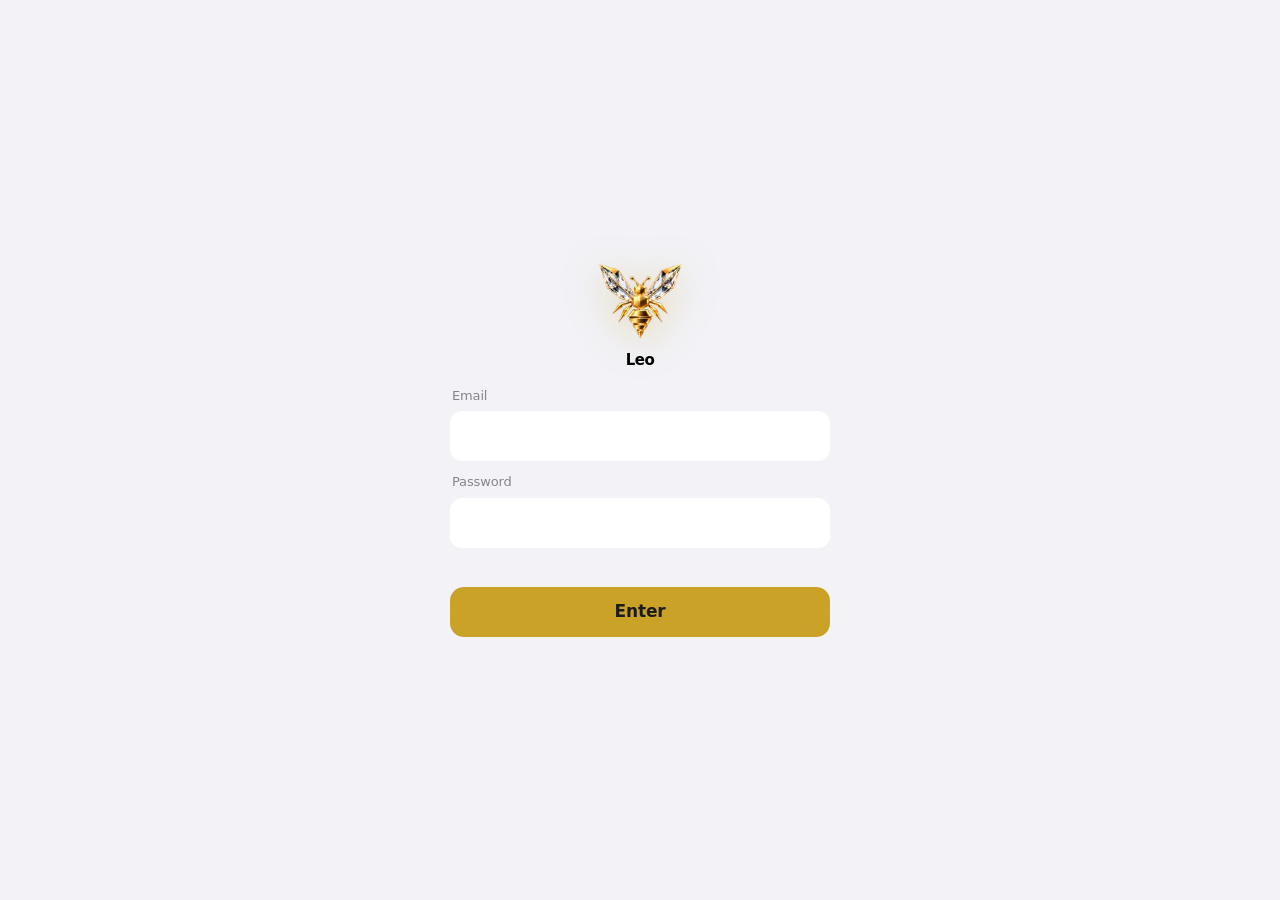
<file: leo/index.html>
<!DOCTYPE html>
<html lang="en-IN">
<head>
  <meta charset="UTF-8">
  <meta name="viewport" content="width=device-width, initial-scale=1.0">
  <meta name="robots" content="noindex, nofollow, noarchive">
  <meta name="referrer" content="no-referrer">
  <meta http-equiv="Content-Security-Policy" content="default-src 'self'; script-src 'self'; style-src 'self' 'unsafe-inline' https://fonts.googleapis.com; font-src https://fonts.gstatic.com; img-src 'self' data: blob:; connect-src 'self' https://*.supabase.co wss://*.supabase.co; frame-src 'none'; object-src 'none'; base-uri 'self'; form-action 'self'">
  <title>Leo · TheVincis</title>
  <link rel="icon" type="image/png" sizes="48x48" href="../images/brand/favicon-48.png">
  <link rel="preconnect" href="https://fonts.googleapis.com">
  <link rel="preconnect" href="https://fonts.gstatic.com" crossorigin>
  <link href="https://fonts.googleapis.com/css2?family=Inter+Tight:ital,wght@0,400..800;1,400..800&family=Manrope:wght@400;500;600;700;800&display=swap" rel="stylesheet">
  <link rel="stylesheet" href="leo.css">
</head>
<body>
  <div id="app" class="boot">
    <img class="boot__bee" src="../images/brand/bee-128.webp" alt="" width="128" height="118">
  </div>
  <div id="toasts" class="toasts" role="status" aria-live="polite"></div>

  <script src="vendor/supabase.js"></script>
  <script src="vendor/qrcode.js"></script>
  <script src="vendor/html2pdf.bundle.min.js" defer></script>
  <script type="module" src="js/app.js"></script>
</body>
</html>
</file>
<file: leo/leo.css>
/* ==========================================================================
   Leo — TheVincis back office
   App chrome follows Apple's Human Interface Guidelines (system font, grouped
   inset lists, large titles, switches, segmented controls, sheets) with Vinci
   Gold as the tint. The PDF sheet at the bottom keeps the site's brand fonts.
   ========================================================================== */

:root {
  /* Brand constants (used by the PDF sheet — never themed) */
  --gold: #c5a028;
  --gold-fine: #d4af37;
  --gold-deep: #745b00;
  --muted: #7a7466;
  --display: "Inter Tight", "Helvetica Neue", Arial, sans-serif;
  --sans: "Manrope", "Segoe UI", sans-serif;

  /* iOS system palette, light appearance */
  --ios: -apple-system, BlinkMacSystemFont, "SF Pro Text", "SF Pro Display", "Inter Tight", "Segoe UI Variable Text", "Segoe UI", system-ui, sans-serif;
  --bg: #f2f2f7;               /* systemGroupedBackground */
  --card: #ffffff;             /* secondarySystemGroupedBackground */
  --card-2: #f2f2f7;           /* tertiary fill inside cards */
  --label: #000000;
  --label-2: rgba(60, 60, 67, 0.6);
  --label-3: rgba(60, 60, 67, 0.3);
  --sep: rgba(60, 60, 67, 0.18);
  --fill: rgba(120, 120, 128, 0.12);
  --fill-2: rgba(120, 120, 128, 0.2);
  --tint: #a8840f;             /* gold, darkened for text contrast */
  --tint-fill: #c9a227;        /* gold for filled controls */
  --on-tint: #1c1c1e;
  --tint-soft: rgba(201, 162, 39, 0.14);
  --green: #34c759;
  --green-text: #248a3d;
  --orange: #ff9500;
  --orange-text: #c93400;
  --red: #ff3b30;
  --red-text: #d70015;
  --blue-text: #0040dd;
  --chrome: rgba(249, 249, 249, 0.78);  /* translucent bars */
  --shadow: 0 0.5px 0 rgba(0, 0, 0, 0.04);
  --sheet-shadow: 0 -8px 40px rgba(0, 0, 0, 0.18);
  --r-card: 12px;
  --r-ctl: 10px;
  color-scheme: light;
}

@media (prefers-color-scheme: dark) {
  :root {
    --bg: #000000;
    --card: #1c1c1e;
    --card-2: #2c2c2e;
    --label: #ffffff;
    --label-2: rgba(235, 235, 245, 0.6);
    --label-3: rgba(235, 235, 245, 0.3);
    --sep: rgba(84, 84, 88, 0.6);
    --fill: rgba(118, 118, 128, 0.24);
    --fill-2: rgba(118, 118, 128, 0.36);
    --tint: #e0bb4a;
    --tint-fill: #d4af37;
    --tint-soft: rgba(212, 175, 55, 0.18);
    --green-text: #30d158;
    --orange-text: #ff9f0a;
    --red-text: #ff453a;
    --blue-text: #64a8ff;
    --chrome: rgba(22, 22, 24, 0.78);
    color-scheme: dark;
  }
}

*, *::before, *::after { box-sizing: border-box; margin: 0; padding: 0; }
html { -webkit-text-size-adjust: 100%; -webkit-tap-highlight-color: transparent; }
body {
  font-family: var(--ios);
  font-size: 15px;
  line-height: 1.4;
  letter-spacing: -0.01em;
  color: var(--label);
  background: var(--bg);
  -webkit-font-smoothing: antialiased;
}
a { color: inherit; text-decoration: none; }
button, input, select, textarea { font: inherit; color: inherit; letter-spacing: inherit; }
img { display: block; max-width: 100%; }
svg { display: block; flex: none; }
code { font-family: ui-monospace, "SF Mono", Consolas, monospace; font-size: 0.9em; background: var(--fill); padding: 2px 6px; border-radius: 6px; word-break: break-all; }
h1, h2, h3 { font-weight: 700; letter-spacing: -0.02em; line-height: 1.15; }
h1 { font-size: 34px; letter-spacing: -0.025em; display: flex; align-items: center; gap: 10px; flex-wrap: wrap; }   /* Large Title */
h2 { font-size: 20px; letter-spacing: -0.015em; }                                                                     /* Title 3 */
.muted { color: var(--label-2); }
.pad { padding: 16px; }
.spacer { flex: 1; }
[hidden] { display: none !important; }
:focus-visible { outline: 3px solid var(--tint-soft); outline-offset: 1px; }

/* ---------- Boot + loading ---------- */
.boot, .loading { min-height: 60vh; display: grid; place-items: center; }
.boot { min-height: 100vh; }
.boot__bee, .loading img { width: 56px; height: auto; animation: hover 1.6s ease-in-out infinite; }
@keyframes hover { 50% { transform: translateY(-6px); } }

/* ---------- Buttons (iOS: filled / tinted / plain) ---------- */
.btn {
  display: inline-flex; align-items: center; justify-content: center; gap: 6px;
  min-height: 36px; padding: 0 16px;
  border: 0; border-radius: 999px;
  font-size: 15px; font-weight: 600; letter-spacing: -0.01em;
  cursor: pointer; white-space: nowrap;
  transition: opacity 0.15s, background 0.15s, transform 0.1s;
}
.btn:active { opacity: 0.6; }
.btn:disabled { opacity: 0.4; cursor: progress; }
.btn--gold { background: var(--tint-fill); color: var(--on-tint); }
.btn--ghost { background: var(--fill); color: var(--tint); }
.btn--danger { background: var(--red); color: #fff; }
.btn--danger-ghost { background: transparent; color: var(--red-text); padding-left: 4px; padding-right: 4px; }
.btn--sm { min-height: 30px; padding: 0 12px; font-size: 13px; }
.btn--block { width: 100%; min-height: 50px; border-radius: 14px; font-size: 17px; }
.icon-btn { width: 30px; height: 30px; display: inline-grid; place-items: center; border: 0; border-radius: 999px; background: var(--fill); color: var(--label-2); cursor: pointer; font-size: 12px; }
.icon-btn:active { opacity: 0.6; }

/* ---------- Fields: inset grouped rows ---------- */
.grid { display: grid; grid-template-columns: repeat(2, minmax(0, 1fr)); gap: 12px 14px; margin-top: 12px; }
.field { display: flex; flex-direction: column; gap: 6px; min-width: 0; }
.field--full { grid-column: 1 / -1; }
.field__label { font-size: 13px; font-weight: 400; color: var(--label-2); padding-left: 2px; }
.field__hint { font-size: 12px; color: var(--label-2); padding-left: 2px; }
input:not([type=checkbox]), select, textarea {
  width: 100%; min-height: 44px; padding: 10px 12px;
  background: var(--card-2); border: 0; border-radius: var(--r-ctl);
  font-size: 17px; color: var(--label);
  transition: box-shadow 0.15s, background 0.15s;
}
.card input:not([type=checkbox]), .card select, .card textarea, .modal input:not([type=checkbox]), .modal select, .modal textarea { background: var(--fill); }
input::placeholder, textarea::placeholder { color: var(--label-3); }
select {
  appearance: none; -webkit-appearance: none; padding-right: 34px; cursor: pointer;
  background-image: url("data:image/svg+xml,%3Csvg xmlns='http://www.w3.org/2000/svg' width='12' height='12' viewBox='0 0 12 12'%3E%3Cpath d='M3 4.5 6 1.5 9 4.5M3 7.5 6 10.5 9 7.5' fill='none' stroke='%238e8e93' stroke-width='1.5' stroke-linecap='round' stroke-linejoin='round'/%3E%3C/svg%3E");
  background-repeat: no-repeat; background-position: right 12px center;
}
textarea { resize: vertical; line-height: 1.35; }
input:focus, select:focus, textarea:focus { outline: none; box-shadow: 0 0 0 3px var(--tint-soft); }
input[type=date] { -webkit-appearance: none; }

/* Checkboxes render as iOS switches; label left, switch right */
.check {
  display: flex; align-items: center; justify-content: space-between; gap: 12px;
  font-size: 17px; cursor: pointer; flex-direction: row-reverse;
  min-height: 44px;
}
.check input, input[type=checkbox] {
  appearance: none; -webkit-appearance: none; flex: none;
  width: 51px; height: 31px; border-radius: 999px;
  background: var(--fill-2); position: relative; cursor: pointer;
  transition: background 0.25s ease;
}
.check input::after, input[type=checkbox]::after {
  content: ""; position: absolute; top: 2px; left: 2px;
  width: 27px; height: 27px; border-radius: 50%; background: #fff;
  box-shadow: 0 3px 8px rgba(0, 0, 0, 0.15), 0 1px 1px rgba(0, 0, 0, 0.16);
  transition: transform 0.25s cubic-bezier(0.3, 0.7, 0.4, 1);
}
.check input:checked, input[type=checkbox]:checked { background: var(--green); }
.check input:checked::after, input[type=checkbox]:checked::after { transform: translateX(20px); }
.inline { display: flex; gap: 8px; align-items: center; }
.inline select { flex: 1; }

/* ---------- Auth ---------- */
.auth { min-height: 100vh; display: grid; place-items: center; padding: 24px 16px; background: var(--bg); }
.auth__card { width: min(380px, 100%); text-align: center; }
.auth__bee { width: 84px; height: auto; margin: 0 auto 10px; filter: drop-shadow(0 8px 20px rgba(201, 162, 39, 0.35)); }
.auth__word { font-size: 34px; font-weight: 800; letter-spacing: -0.03em; margin-bottom: 22px; }
.auth__card h1 { font-size: 22px; justify-content: center; margin-bottom: 8px; }
.auth__card > p { margin-bottom: 16px; font-size: 15px; }
.auth__form { display: flex; flex-direction: column; gap: 12px; text-align: left; margin-top: 4px; }
.auth__form .field input { background: var(--card); min-height: 50px; border-radius: 12px; }
.auth__error { min-height: 1.2em; color: var(--red-text); font-size: 13px; text-align: center; }
.auth__qr { width: 200px; height: 200px; margin: 4px auto 12px; border-radius: 16px; padding: 10px; background: #fff; }
.auth__secret { font-size: 13px; margin-bottom: 4px; }
.auth__secret summary { cursor: pointer; color: var(--tint); }
.auth__secret code { display: block; margin-top: 8px; padding: 10px; }
.code-input { font-size: 28px !important; letter-spacing: 0.35em; text-align: center; font-weight: 600; font-variant-numeric: tabular-nums; }


/* ---------- Page furniture ---------- */
.page-head { display: flex; align-items: flex-end; justify-content: space-between; gap: 14px; flex-wrap: wrap; margin-bottom: 18px; }
.eyebrow { font-size: 15px; font-weight: 400; color: var(--tint); margin-bottom: 2px; display: flex; align-items: center; gap: 2px; }
.eyebrow a::before { content: "‹ "; font-size: 1.3em; line-height: 0; }
.eyebrow a { color: var(--tint); }
.actions { display: flex; gap: 8px; flex-wrap: wrap; }
.card { background: var(--card); border-radius: var(--r-card); margin-bottom: 22px; overflow: hidden; box-shadow: var(--shadow); }
.card.pad > h2, .card > .card__head h2 { font-size: 13px; font-weight: 400; text-transform: uppercase; letter-spacing: 0.02em; color: var(--label-2); }
.card__head { display: flex; align-items: center; justify-content: space-between; gap: 10px; padding: 12px 16px 8px; }
.card.pad > h2 + .muted { margin-top: 6px; font-size: 13px; }
.stack > .card { margin-bottom: 22px; }
.cols { display: grid; grid-template-columns: repeat(2, minmax(0, 1fr)); gap: 22px; }
.cols > .card { margin-bottom: 0; }
.cols + .card { margin-top: 22px; }
.empty { padding: 44px 20px; text-align: center; display: grid; gap: 10px; justify-items: center; }
.savebar { position: sticky; bottom: 0; padding: 14px 0; background: linear-gradient(transparent, var(--bg) 45%); display: flex; justify-content: flex-end; z-index: 2; }
.danger-zone { margin-top: 4px; }

/* Stats — iOS widgets */
.stats { display: grid; grid-template-columns: repeat(4, minmax(0, 1fr)); gap: 12px; margin-bottom: 26px; }
.stat {
  display: flex; flex-direction: column; gap: 2px; padding: 14px 16px 16px;
  background: var(--card); border-radius: 16px; box-shadow: var(--shadow);
  transition: transform 0.15s;
}
.stat:active { transform: scale(0.98); }
.stat span { font-size: 13px; font-weight: 600; color: var(--label-2); }
.stat b { font-size: 28px; font-weight: 700; letter-spacing: -0.02em; font-variant-numeric: tabular-nums; margin-top: 4px; }
.stat small { color: var(--label-2); font-size: 13px; }
.stat--alert b { color: var(--red-text); }

/* Segmented control + search */
.chips { display: flex; gap: 10px; flex-wrap: wrap; align-items: center; margin-bottom: 14px; }
.segmented { display: inline-flex; padding: 2px; border-radius: 9px; background: var(--fill); max-width: 100%; overflow-x: auto; scrollbar-width: none; }
.segmented::-webkit-scrollbar { display: none; }
.chip {
  padding: 6px 14px; border: 0; border-radius: 7px; background: transparent;
  font-size: 13px; font-weight: 500; cursor: pointer; white-space: nowrap; color: var(--label);
  transition: background 0.2s, box-shadow 0.2s;
}
.chip.is-on { background: var(--card); font-weight: 600; box-shadow: 0 3px 8px rgba(0, 0, 0, 0.12), 0 1px 1px rgba(0, 0, 0, 0.04); }
@media (prefers-color-scheme: dark) { .chip.is-on { background: #636366; } }
.search {
  margin-left: auto; max-width: 300px; min-height: 36px !important; padding: 7px 12px 7px 32px !important;
  border-radius: 10px !important; font-size: 17px !important; background: var(--fill) !important;
  background-image: url("data:image/svg+xml,%3Csvg xmlns='http://www.w3.org/2000/svg' width='16' height='16' viewBox='0 0 16 16'%3E%3Ccircle cx='7' cy='7' r='5' fill='none' stroke='%238e8e93' stroke-width='1.8'/%3E%3Cpath d='m11 11 3.5 3.5' stroke='%238e8e93' stroke-width='1.8' stroke-linecap='round'/%3E%3C/svg%3E") !important;
  background-repeat: no-repeat !important; background-position: 10px center !important;
}

/* Tables read as inset grouped lists */
.table-wrap { overflow-x: auto; }
.table { width: 100%; border-collapse: collapse; }
.table th { text-align: left; font-size: 13px; font-weight: 400; color: var(--label-2); padding: 10px 16px 6px; white-space: nowrap; }
.table td { padding: 12px 16px; vertical-align: middle; font-size: 15px; box-shadow: inset 0 -0.5px 0 var(--sep); }
.table td:first-child { box-shadow: inset 16px 0 0 var(--card), inset 0 -0.5px 0 var(--sep); }
.table tr:last-child td { box-shadow: none; }
.table tbody tr[data-href], .table tbody tr.clickable { cursor: pointer; }
.table tbody tr:active td { background: var(--fill); }
.table tr.is-muted { opacity: 0.45; }
.table td a { color: inherit; }
.table td:last-child { position: relative; padding-right: 34px; }
.table tbody tr[data-href] td:last-child::after, .table tbody tr.clickable td:last-child::after {
  content: ""; position: absolute; right: 16px; top: 50%; width: 7px; height: 7px;
  border: solid var(--label-3); border-width: 2px 2px 0 0; transform: translateY(-50%) rotate(45deg);
}
.num { text-align: right !important; font-variant-numeric: tabular-nums; white-space: nowrap; }
.sub { display: block; color: var(--label-2); font-size: 13px; }

/* Status pills */
.pill { display: inline-block; padding: 3px 9px; border-radius: 999px; font-size: 12px; font-weight: 600; background: var(--fill); color: var(--label-2); white-space: nowrap; letter-spacing: 0; vertical-align: middle; }
h1 .pill { font-size: 13px; padding: 4px 10px; }
.pill--sent, .pill--quoted { background: var(--tint-soft); color: var(--tint); }
.pill--accepted, .pill--paid, .pill--delivered { background: rgba(52, 199, 89, 0.15); color: var(--green-text); }
.pill--active { background: rgba(0, 122, 255, 0.12); color: var(--blue-text); }
.pill--unpaid { background: rgba(255, 149, 0, 0.15); color: var(--orange-text); }
.pill--overdue, .pill--declined { background: rgba(255, 59, 48, 0.13); color: var(--red-text); }

/* Client detail */
.info { display: grid; grid-template-columns: 120px 1fr; padding: 0 16px 6px; }
.info dt, .info dd { padding: 11px 0; box-shadow: inset 0 -0.5px 0 var(--sep); }
.info dt { color: var(--label-2); }
.info dd { text-align: right; }
.info dt:last-of-type, .info dd:last-of-type { box-shadow: none; }
.plist { list-style: none; }
.plist__item { width: 100%; display: grid; grid-template-columns: 1fr auto; gap: 2px 12px; text-align: left; padding: 11px 16px; background: none; border: 0; box-shadow: inset 16px 0 0 var(--card), inset 0 -0.5px 0 var(--sep); cursor: pointer; font-size: 15px; }
.plist li:last-child .plist__item { box-shadow: none; }
.plist__item:active { background: var(--fill); }
.plist__item .muted { grid-column: 1; font-size: 13px; }
.plist__item .pill { grid-row: 1 / 3; grid-column: 2; align-self: center; }

/* ---------- Editor ---------- */
.editor { display: grid; grid-template-columns: minmax(0, 1fr) 320px; gap: 22px; align-items: start; }
.editor__side { position: sticky; top: 20px; display: grid; gap: 10px; }
.editor__side .card { margin-bottom: 0; }
.item {
  display: grid; grid-template-columns: minmax(0, 1fr) 72px 110px 110px 30px;
  gap: 10px; align-items: start; padding: 12px 16px; box-shadow: inset 16px 0 0 var(--card), inset 0 -0.5px 0 var(--sep);
}
.item.has-sac { grid-template-columns: minmax(0, 1fr) 90px 72px 110px 110px 30px; }
.item--head { padding-top: 4px; padding-bottom: 6px; font-size: 13px; color: var(--label-2); }
.item__desc { display: grid; gap: 6px; }
.item__desc input { font-weight: 600; }
.item__desc textarea { min-height: 36px; font-size: 15px; color: var(--label-2); }
.item__amt { padding-top: 12px; font-weight: 600; font-size: 15px; }
.item .icon-btn { margin-top: 7px; }
.items__add { display: flex; gap: 10px; align-items: center; padding: 12px 16px 14px; }
.items__add select { flex: 1; color: var(--tint); font-weight: 500; }

.totals { display: grid; gap: 10px; }
.totals__row { display: flex; align-items: center; justify-content: space-between; gap: 12px; font-size: 17px; }
.totals__row input { width: 120px; min-height: 36px; text-align: right; }
.totals__row b { font-weight: 600; font-variant-numeric: tabular-nums; }
.totals .check { font-size: 17px; }
.totals__grand { display: flex; justify-content: space-between; align-items: baseline; padding: 14px 16px; margin: 6px -4px 0; border-radius: 14px; background: var(--label); color: var(--card); }
.totals__grand span { font-size: 13px; font-weight: 600; color: var(--gold-fine); text-transform: uppercase; letter-spacing: 0.04em; }
.totals__grand b { font-size: 26px; font-weight: 700; letter-spacing: -0.02em; font-variant-numeric: tabular-nums; }
.totals__words { font-size: 13px; color: var(--label-2); }

/* ---------- Sheets (dialogs) ---------- */
.modal {
  margin: auto; width: min(560px, calc(100% - 32px)); max-height: calc(100vh - 48px);
  border: 0; border-radius: 14px; padding: 0; background: var(--bg); color: var(--label);
  box-shadow: 0 24px 80px rgba(0, 0, 0, 0.3);
  animation: sheet-pop 0.32s cubic-bezier(0.32, 0.72, 0, 1);
}
.modal--sm { width: min(300px, calc(100% - 48px)); background: var(--card); text-align: center; }   /* iOS alert */
.modal::backdrop { background: rgba(0, 0, 0, 0.35); animation: fade 0.25s ease; }
.modal__form { display: flex; flex-direction: column; max-height: calc(100vh - 48px); }
.modal__head { display: grid; grid-template-columns: 1fr auto 1fr; align-items: center; padding: 14px 16px 10px; }
.modal__head h2 { grid-column: 2; font-size: 17px; font-weight: 600; letter-spacing: -0.01em; }
.modal__head .icon-btn { grid-column: 3; justify-self: end; }
.modal__body { padding: 4px 16px 18px; overflow-y: auto; }
.modal__body > .grid { background: var(--card); border-radius: var(--r-card); padding: 14px; margin-top: 6px; }
.modal--sm .modal__body { padding: 20px 16px 16px; font-size: 15px; }
.modal__foot { display: flex; gap: 8px; align-items: center; padding: 10px 16px 16px; }
.modal--sm .modal__foot { padding: 0; gap: 0; box-shadow: inset 0 0.5px 0 var(--sep); }
.modal--sm .modal__foot .spacer { display: none; }
.modal--sm .modal__foot .btn { flex: 1; border-radius: 0; min-height: 44px; background: transparent; font-size: 17px; font-weight: 400; color: var(--tint); }
.modal--sm .modal__foot .btn + .btn { box-shadow: inset 0.5px 0 0 var(--sep); font-weight: 600; }
.modal--sm .modal__foot .btn--danger { color: var(--red-text); }
@keyframes sheet-pop { from { opacity: 0; transform: scale(0.96) translateY(10px); } }
@keyframes sheet-up { from { transform: translateY(100%); } }
@keyframes fade { from { opacity: 0; } }

/* ---------- Toasts — iOS banner ---------- */
.toasts { position: fixed; left: 50%; top: 12px; transform: translateX(-50%); display: grid; gap: 8px; z-index: 100; width: min(380px, calc(100% - 24px)); }
.toast {
  padding: 12px 16px; border-radius: 16px; font-size: 15px; font-weight: 500; text-align: center;
  background: var(--chrome); color: var(--label);
  backdrop-filter: saturate(180%) blur(20px); -webkit-backdrop-filter: saturate(180%) blur(20px);
  box-shadow: 0 10px 30px rgba(0, 0, 0, 0.16), inset 0 0 0 0.5px var(--sep);
  animation: toast-in 0.35s cubic-bezier(0.32, 0.72, 0, 1); transition: opacity 0.4s, transform 0.4s;
}
.toast--err { color: var(--red-text); }
.toast--warn { color: var(--orange-text); }
.toast.is-out { opacity: 0; transform: translateY(-12px); }
@keyframes toast-in { from { opacity: 0; transform: translateY(-16px); } }

/* ---------- Responsive ---------- */
@media (max-width: 1080px) {
  .stats { grid-template-columns: repeat(2, minmax(0, 1fr)); }
  .editor { grid-template-columns: 1fr; }
  .editor__side { position: static; }
}
@media (max-width: 820px) {
  h1 { font-size: 30px; }
  .cols, .grid { grid-template-columns: 1fr; }
  .search { margin-left: 0; max-width: none; flex-basis: 100%; }
  .segmented { flex-basis: 100%; }
  .chip { flex: 1; }

  /* Lists: each table row becomes a two-line cell */
  .table thead { display: none; }
  .table, .table tbody { display: block; }
  .table tr { display: grid; grid-template-columns: 1fr auto; align-items: center; column-gap: 12px; padding: 10px 34px 10px 16px; position: relative; box-shadow: inset 16px 0 0 var(--card), inset 0 -0.5px 0 var(--sep); }
  .table tr:last-child { box-shadow: none; }
  .table td { display: block; padding: 0; box-shadow: none !important; font-size: 13px; color: var(--label-2); grid-column: 1; }
  .table td:first-child { font-size: 17px; color: var(--label); grid-column: 1; }
  .table td.num { grid-column: 2; grid-row: 1; font-size: 15px; color: var(--label); }
  .table td:last-child { grid-column: 2; grid-row: 2; justify-self: end; padding-right: 0; position: static; }
  .table tbody tr[data-href] td:last-child::after, .table tbody tr.clickable td:last-child::after { right: 14px; }

  .item, .item.has-sac { grid-template-columns: 1fr 1fr 30px; }
  .item__desc { grid-column: 1 / 3; grid-row: 1; }
  .item--head { display: none; }
  .item [data-k=sac] { grid-column: 1 / -1; }
  .item__amt { grid-column: 1 / 3; text-align: left !important; padding-top: 0; }
  .item .icon-btn { grid-row: 1; grid-column: 3; justify-self: end; }
  .items__add { flex-wrap: wrap; }

  /* Dialogs become bottom sheets */
  .modal:not(.modal--sm) {
    width: 100%; max-width: none; max-height: 92vh; margin: auto 0 0;
    border-radius: 14px 14px 0 0; box-shadow: var(--sheet-shadow);
    animation: sheet-up 0.42s cubic-bezier(0.32, 0.72, 0, 1);
  }
  .modal:not(.modal--sm) .modal__form { max-height: 92vh; }
  .modal:not(.modal--sm) .modal__head::before { content: ""; position: absolute; left: 50%; top: 6px; width: 36px; height: 5px; border-radius: 3px; background: var(--fill-2); transform: translateX(-50%); }
  .modal__foot { padding-bottom: calc(16px + env(safe-area-inset-bottom)); }
}
@media (max-width: 480px) {
  .stats { grid-template-columns: 1fr 1fr; gap: 10px; }
  .stat b { font-size: 22px; }
  .page-head .actions { width: 100%; }
  .page-head .actions .btn { flex: 1; }
}
@media (prefers-reduced-motion: reduce) {
  *, *::before, *::after { animation-duration: 0.01ms !important; transition-duration: 0.01ms !important; }
}

/* ---------- Frame: the queen is the menu (no sidebar, no tab bar) ---------- */
.shell { min-height: 100vh; }
.topbar {
  position: fixed; top: 0; left: 0; right: 0; z-index: 30;
  display: flex; align-items: center; gap: 10px;
  height: calc(62px + env(safe-area-inset-top)); padding: env(safe-area-inset-top) clamp(12px, 2.5vw, 28px) 0;
  background: var(--chrome); border-bottom: 0.5px solid var(--sep);
  backdrop-filter: saturate(180%) blur(20px); -webkit-backdrop-filter: saturate(180%) blur(20px);
}
body[data-page="hive"] .topbar { background: transparent; border-bottom: 0; backdrop-filter: none; -webkit-backdrop-filter: none; pointer-events: none; }
body[data-page="hive"] .topbar > * { pointer-events: auto; }
body[data-page="hive"] .topbar__back, body[data-page="hive"] .topbar__title { display: none; }
body:not([data-page="hive"]) .topbar__brand { display: none; }
.topbar__brand { font-size: 22px; font-weight: 800; letter-spacing: -0.03em; color: var(--cell-ink); }
.topbar__back { font-size: 17px; color: var(--tint); padding: 6px 2px; }
.topbar__title { font-size: 17px; font-weight: 600; min-width: 0; overflow: hidden; text-overflow: ellipsis; white-space: nowrap; }
.topbar__title:not(:empty)::before { content: "/"; margin-right: 10px; color: var(--label-3); font-weight: 400; }
.topbar__find { margin-left: auto; width: 38px; height: 38px; color: var(--label); background: var(--fill); }
body[data-page="hive"] .topbar__find { background: var(--glass); backdrop-filter: blur(12px); -webkit-backdrop-filter: blur(12px); box-shadow: 0 2px 10px var(--cell-shadow); }
.topbar__find svg { width: 18px; height: 18px; }
.main { padding: calc(84px + env(safe-area-inset-top)) clamp(16px, 3vw, 40px) 64px; max-width: 1180px; width: 100%; margin: 0 auto; outline: none; }
body[data-page="hive"] .main { padding: 0; max-width: none; }

/* Queen buttons: a dark hex with a gold rim and the bee inside */
.queen-btn, .bloom__queen { position: relative; border: 0; padding: 0; background: none; cursor: pointer; flex: none; }
.queen-btn { width: 44px; height: 50px; filter: drop-shadow(0 0 10px rgba(212, 175, 55, 0.45)) drop-shadow(0 3px 6px rgba(0, 0, 0, 0.25)); transition: transform 0.25s cubic-bezier(0.3, 0.7, 0.3, 1); }
.queen-btn:hover { transform: scale(1.07) rotate(-6deg); }
.queen-btn:active { transform: scale(0.95); }
.bq__rim, .bq__core { position: absolute; clip-path: var(--hex); display: grid; place-items: center; }
.bq__rim { inset: 0; background: linear-gradient(140deg, #fbe08a, #b8860b 60%, #f2cd5c); }
.bq__core { inset: 3px; background: radial-gradient(circle at 50% 32%, #2e2614, #100d06 75%); }
.queen-btn img { width: 26px; height: auto; }
.queen-btn:focus-visible { outline: none; }
.queen-btn:focus-visible .bq__rim { background: var(--tint); }

/* ---------- The bloom ---------- */
body.bloom-open { overflow: hidden; }
.bloom { position: fixed; inset: 0; z-index: 80; display: grid; place-items: center; }
.bloom__veil {
  position: absolute; inset: 0; opacity: 0; transition: opacity 0.3s ease;
  background: radial-gradient(circle at 50% 50%, rgba(40, 30, 8, 0.35), rgba(8, 6, 2, 0.72));
  backdrop-filter: blur(10px) saturate(140%); -webkit-backdrop-filter: blur(10px) saturate(140%);
}
.bloom.is-open .bloom__veil { opacity: 1; }
.bloom__flower { position: relative; width: 0; height: 0; }
.bloom__queen {
  position: absolute; z-index: 2;
  width: calc(var(--cell) * 1.732 - 6px); height: calc(var(--cell) * 2 - 7px);
  transform: translate(calc(var(--fx, 0px) - 50%), calc(var(--fy, 0px) - 50%)) scale(0.5);
  transition: transform 0.5s cubic-bezier(0.32, 0.72, 0, 1);
  filter: drop-shadow(0 0 24px rgba(212, 175, 55, 0.6));
}
.bloom.is-open .bloom__queen { transform: translate(-50%, -50%); }
.bloom__queen .bq__core { inset: 4px; }
.bloom__queen img { width: 56%; height: auto; }
.bcell {
  position: absolute; display: block; border: 0; padding: 0; background: none; cursor: pointer; font-family: var(--ios);
  width: calc(var(--cell) * 1.732 - 6px); height: calc(var(--cell) * 2 - 7px);
  transform: translate(-50%, -50%) scale(0.3); opacity: 0;
  transition: transform 0.5s cubic-bezier(0.32, 0.72, 0, 1) var(--d), opacity 0.25s ease var(--d), scale 0.2s;
  filter: drop-shadow(0 8px 14px rgba(0, 0, 0, 0.35));
}
.bloom.is-open .bcell { transform: translate(calc(var(--x) - 50%), calc(var(--y) - 50%)); opacity: 1; }
.bloom:not(.is-open) .bcell { transition-delay: 0s; }
.bcell:hover { scale: 1.08; }
.bcell:active { scale: 0.96; }
.bcell:focus-visible { outline: none; scale: 1.08; }
.bcell__hex {
  position: absolute; inset: 0; clip-path: var(--hex);
  display: flex; flex-direction: column; align-items: center; justify-content: center; gap: 5px;
  background: var(--wax); color: var(--cell-ink);
  font-size: calc(var(--cell) * 0.25); font-weight: 600; letter-spacing: -0.01em; text-align: center; line-height: 1.1;
}
.bcell__hex svg { width: calc(var(--cell) * 0.5); height: calc(var(--cell) * 0.5); color: var(--tint); }
.bcell--section .bcell__hex { background: var(--wax-2); }
.bcell--quick .bcell__hex { background: linear-gradient(180deg, var(--honey-top), var(--honey-bot)); color: #3a2a05; }
.bcell--quick .bcell__hex svg { color: #3a2a05; }
.bcell--util .bcell__hex { background: var(--glass); }
.bcell[data-i="11"] .bcell__hex, .bcell[data-i="11"] svg { color: var(--red-text); }
.bcell.is-current .bcell__hex { background: linear-gradient(to top, var(--honey-top) 0 34%, var(--wax-2) 34%); }
.bcell:focus-visible .bcell__hex { background: var(--tint-fill); color: var(--on-tint); }
.bcell:focus-visible .bcell__hex svg { color: var(--on-tint); }

/* ---------- Find ---------- */
.modal.find { width: min(620px, calc(100% - 24px)); margin: 10vh auto auto; background: var(--card); }
.find__bar { display: flex; align-items: center; gap: 8px; padding: 12px; box-shadow: inset 0 -0.5px 0 var(--sep); }
.find__input { flex: 1; margin-left: 0 !important; max-width: none !important; }
.find__results { max-height: min(60vh, 520px); overflow-y: auto; padding: 4px 8px 10px; }
.find__group { font-size: 13px; color: var(--label-2); padding: 12px 8px 4px; }
.find__hit { display: flex; align-items: center; gap: 12px; padding: 8px; border-radius: 10px; }
.find__hit.is-active, .find__hit:hover { background: var(--fill); }
.find__hit b { display: block; font-weight: 600; }
.find__hit small { display: block; font-size: 13px; color: var(--label-2); }
.find__ic { flex: none; width: 32px; height: 37px; display: grid; place-items: center; clip-path: var(--hex); background: var(--wax-2); color: var(--tint); }
.find__ic svg { width: 17px; height: 17px; }
.find__hint { padding: 18px 10px; }

@media (max-width: 820px) {
  .topbar { height: calc(56px + env(safe-area-inset-top)); }
  .queen-btn { width: 40px; height: 46px; }
  .main { padding: calc(72px + env(safe-area-inset-top)) 16px 40px; }
  .modal.find { margin: 0 0 auto; width: 100%; max-width: none; border-radius: 0 0 16px 16px; animation: none; }
  .find__bar { padding-top: max(12px, env(safe-area-inset-top)); }
}

/* ==========================================================================
   The Hive — honeycomb home + hive theming for the rest of Leo
   ========================================================================== */
:root {
  --hex: polygon(50% 0, 100% 25%, 100% 75%, 50% 100%, 0 75%, 0 25%);
  --hive-bg: radial-gradient(120% 90% at 50% 30%, #fffaf0 0%, #f6ecd2 70%, #efe1bd 100%);
  --wax: #fff9e8;
  --wax-2: #fdf0cc;
  --wax-rim: #ead39a;
  --hive-cell: rgba(234, 211, 154, 0.16);
  --hive-line: rgba(197, 160, 40, 0.28);
  --honey-top: #ffd451;
  --honey-bot: #eba20c;
  --cell-ink: #3a2a05;
  --cell-ink-2: rgba(58, 42, 5, 0.62);
  --cell-shadow: rgba(110, 75, 0, 0.2);
  --glass: rgba(255, 250, 236, 0.84);
  --hex-pattern: url("data:image/svg+xml,%3Csvg xmlns='http://www.w3.org/2000/svg' width='27.72' height='48'%3E%3Cpath d='M13.86 0 27.72 8v16L13.86 32 0 24V8zM13.86 32v16' fill='none' stroke='%23a8840f' stroke-opacity='.09'/%3E%3C/svg%3E");
}
@media (prefers-color-scheme: dark) {
  :root {
    --hive-bg: radial-gradient(120% 90% at 50% 30%, #241c0c 0%, #120e06 70%, #0a0803 100%);
    --wax: #2b2314;
    --wax-2: #3a2e15;
    --wax-rim: #6b5626;
    --hive-cell: rgba(107, 86, 38, 0.18);
    --hive-line: rgba(212, 175, 55, 0.22);
    --honey-top: #e9a91c;
    --honey-bot: #a96a00;
    --cell-ink: #fff3d1;
    --cell-ink-2: rgba(255, 243, 209, 0.66);
    --cell-shadow: rgba(0, 0, 0, 0.55);
    --glass: rgba(34, 28, 16, 0.86);
    --hex-pattern: url("data:image/svg+xml,%3Csvg xmlns='http://www.w3.org/2000/svg' width='27.72' height='48'%3E%3Cpath d='M13.86 0 27.72 8v16L13.86 32 0 24V8zM13.86 32v16' fill='none' stroke='%23d4af37' stroke-opacity='.07'/%3E%3C/svg%3E");
  }
}

/* ---------- Hive theming across the app ---------- */
body { background-image: var(--hex-pattern); background-size: 41.58px 72px; background-attachment: fixed; }
.card.pad > h2::before, .card__head h2::before {
  content: ""; display: inline-block; width: 8px; height: 9px; margin-right: 7px;
  clip-path: var(--hex); background: var(--tint-fill); vertical-align: 0;
}
.who { display: flex; align-items: center; gap: 10px; }
.hexatar {
  flex: none; width: 32px; height: 37px; display: grid; place-items: center;
  clip-path: var(--hex); background: linear-gradient(var(--honey-top), var(--honey-bot));
  color: #3a2a05; font-size: 12px; font-weight: 700; letter-spacing: 0;
}
.toast:not(.toast--err):not(.toast--warn)::before {
  content: ""; display: inline-block; width: 10px; height: 11px; margin-right: 8px;
  clip-path: var(--hex); background: var(--tint-fill); vertical-align: -1px;
}
.btn--plain { background: transparent; color: var(--tint); }

/* ---------- HUD: greeting, honey chips and view switch float over the comb ---------- */
.hive__hud {
  position: absolute; left: 0; right: 0; top: 0; z-index: 5; pointer-events: none;
  display: flex; justify-content: space-between; align-items: flex-start; gap: 16px;
  padding: calc(74px + env(safe-area-inset-top)) clamp(16px, 2.5vw, 28px) 0;
}
.hud__hello h1 { font-size: clamp(26px, 3vw, 36px); color: var(--cell-ink); }
#leo-line { font-size: 15px; color: var(--cell-ink-2); margin-top: 4px; }
.hud__stats { display: flex; flex-wrap: wrap; gap: 8px; margin-top: 14px; pointer-events: auto; }
.hud__mode { pointer-events: auto; background: var(--glass); backdrop-filter: blur(14px); -webkit-backdrop-filter: blur(14px); box-shadow: 0 2px 10px var(--cell-shadow); }
.hstat {
  display: inline-flex; align-items: center; gap: 8px; padding: 7px 14px 7px 9px; border-radius: 999px;
  background: var(--glass); color: var(--cell-ink); white-space: nowrap;
  backdrop-filter: saturate(160%) blur(16px); -webkit-backdrop-filter: saturate(160%) blur(16px);
  box-shadow: 0 2px 12px var(--cell-shadow), inset 0 0 0 0.5px rgba(255, 255, 255, 0.3);
  transition: transform 0.15s;
}
.hstat:hover { transform: translateY(-1px); }
.hstat:active { transform: scale(0.97); }
.hstat i { flex: none; width: 18px; height: 21px; clip-path: var(--hex); background: linear-gradient(var(--honey-top), var(--honey-bot)); }
.hstat i.is-filling { background: linear-gradient(to top, var(--honey-bot) 38%, var(--wax-rim) 38%); }
.hstat i.is-due { background: var(--red); }
.hstat i.is-quote { background: repeating-linear-gradient(45deg, var(--honey-bot) 0 4px, var(--wax-rim) 4px 7px); }
.hstat b { font-size: 15px; font-weight: 700; font-variant-numeric: tabular-nums; }
.hstat span { font-size: 13px; color: var(--cell-ink-2); }
.hstat.is-alert b { color: var(--red-text); }

/* ---------- The comb ---------- */
.hive {
  position: relative; height: 100vh; height: 100dvh;
  overflow: hidden; background: var(--hive-bg);
  perspective: 1500px; perspective-origin: 50% 30%;
  touch-action: none; cursor: grab; user-select: none; -webkit-user-select: none; outline: none;
}
.hive.is-dragging { cursor: grabbing; }
.hive__stage { position: absolute; left: 0; top: 0; width: 0; height: 0; transform-style: preserve-3d; will-change: transform; }
.hive__stage.is-gliding { transition: transform 0.75s cubic-bezier(0.22, 0.8, 0.2, 1); }

.cell {
  position: absolute; left: -49px; top: -56.5px; width: 98px; height: 113px;
  padding: 0; border: 0; background: none; cursor: pointer; font-family: var(--ios); color: var(--cell-ink);
  transform: translate3d(var(--x), var(--y), var(--z, 0px));
  transition: transform 0.35s cubic-bezier(0.2, 0.8, 0.2, 1), filter 0.35s, opacity 0.3s;
  filter: drop-shadow(0 6px 7px var(--cell-shadow));
}
.cell:hover, .cell:focus-visible, .cell.is-selected { --z: 28px; filter: drop-shadow(0 20px 18px var(--cell-shadow)); z-index: 2; }
.cell:focus-visible { outline: none; }
.cell:focus-visible .cell__rim, .cell.is-selected .cell__rim { background: var(--tint) !important; animation: none !important; opacity: 1 !important; }
.cell__rim, .cell__core { position: absolute; clip-path: var(--hex); }
.cell__rim { inset: 0; background: var(--wax-rim); }
.cell__core { inset: 3px; background: var(--wax); overflow: hidden; }
.cell__honey {
  position: absolute; left: 0; right: 0; bottom: 0; height: calc(var(--h) * 100%);
  background: linear-gradient(180deg, var(--honey-top), var(--honey-bot));
  transition: height 1s cubic-bezier(0.3, 0.7, 0.3, 1);
}
.cell__honey::before {
  content: ""; position: absolute; left: 0; right: 0; top: -6px; height: 10px;
  background: radial-gradient(circle at 8px 10px, var(--honey-top) 7px, transparent 7.5px) 0 0 / 16px 10px repeat-x;
  animation: honey-wave 3.6s linear infinite;
}
.cell__honey::after { content: ""; position: absolute; inset: 0; background: linear-gradient(115deg, transparent 30%, rgba(255, 255, 255, 0.32) 45%, transparent 60%); }
@keyframes honey-wave { to { background-position-x: 16px; } }

.cell__label {
  position: relative; z-index: 1; height: 100%; padding: 0 11px;
  display: flex; flex-direction: column; align-items: center; justify-content: center; gap: 1px; text-align: center;
}
.cell__label small { font-size: 9px; font-weight: 700; letter-spacing: 0.08em; text-transform: uppercase; color: var(--cell-ink-2); }
.cell__label b {
  font-size: 12.5px; font-weight: 700; line-height: 1.15; max-width: 74px; word-break: break-word;
  display: -webkit-box; -webkit-line-clamp: 2; -webkit-box-orient: vertical; overflow: hidden;
}
.cell__label em { font-style: normal; font-size: 11.5px; font-weight: 600; color: var(--cell-ink-2); font-variant-numeric: tabular-nums; }

/* Queen */
.cell--queen { --z: 10px; filter: drop-shadow(0 0 22px rgba(212, 175, 55, 0.55)); }
.cell--queen:hover, .cell--queen.is-selected { --z: 34px; }
.cell--queen .cell__rim { background: linear-gradient(140deg, #fbe08a, #b8860b 60%, #f2cd5c); }
.cell--queen .cell__core { inset: 4px; background: radial-gradient(circle at 50% 32%, #2e2614, #100d06 75%); }
.cell--queen .cell__label b { color: #f7d774; font-size: 13px; }
.cell--queen .cell__label small { color: rgba(255, 243, 209, 0.6); }
.cell__bee { width: 40px; height: auto; margin-bottom: 1px; filter: drop-shadow(0 3px 6px rgba(0, 0, 0, 0.45)); }

/* Families */
.cell--client .cell__rim { background: var(--tint-fill); }
.cell--client .cell__core { background: var(--wax-2); }
.cell--client .cell__label b { font-size: 13.5px; }
.cell.is-overdue .cell__rim { background: var(--red); animation: due-pulse 1.8s ease-in-out infinite; }
@keyframes due-pulse { 50% { opacity: 0.45; } }
.cell--invoice .cell__rim { background: var(--honey-bot); }
.cell--quote.is-draft .cell__rim { background: var(--label-3); }
.cell--quote.is-sent .cell__rim { background: repeating-linear-gradient(45deg, var(--honey-bot) 0 6px, var(--wax-rim) 6px 10px); }
.cell--quote.is-accepted .cell__rim { background: var(--honey-bot); }
.cell--quote.is-declined { opacity: 0.4; filter: grayscale(1); }
.cell.is-sealed .cell__core::after {
  content: ""; position: absolute; inset: 0; z-index: 0;
  background: repeating-linear-gradient(60deg, rgba(255, 255, 255, 0.22) 0 2px, transparent 2px 9px), rgba(255, 236, 190, 0.28);
}

/* Empty cells */
.cell--family, .cell--grow { filter: none; }
.cell--family .cell__rim { background: var(--wax-rim); opacity: 0.5; }
.cell--family .cell__core { background: var(--wax); opacity: 0.85; }
.cell--grow .cell__rim { background: var(--hive-line); }
.cell--grow .cell__core { background: var(--hive-cell); }
.cell--family .cell__label b, .cell--grow .cell__label b { font-size: 24px; font-weight: 300; color: var(--tint); opacity: 0; transition: opacity 0.2s; -webkit-line-clamp: 1; }
.cell--grow .cell__label em { opacity: 0; color: var(--tint); transition: opacity 0.2s; }
.cell--family:hover .cell__label b, .cell--grow:hover .cell__label *, .cell--family:focus-visible .cell__label b, .cell--grow:focus-visible .cell__label * { opacity: 1; }
.cell--grow:hover .cell__rim { background: var(--tint-fill); }
.cell--grow.is-near .cell__label b, .cell--grow.is-near .cell__label em { opacity: 0.85; }
.cell--grow.is-near .cell__rim { background: rgba(201, 162, 39, 0.55); animation: near-glow 2.6s ease-in-out infinite; }
@keyframes near-glow { 50% { opacity: 0.45; } }

/* Family name tags float above each cluster */
.hive__tag {
  position: absolute; left: 0; top: 0; pointer-events: none; white-space: nowrap;
  transform: translate3d(var(--x), var(--y), 4px) translateX(-50%);
  padding: 3px 11px; border-radius: 999px; font-size: 12px; font-weight: 700;
  color: var(--cell-ink); background: var(--glass); box-shadow: 0 2px 10px var(--cell-shadow);
}

/* Flat view: no tilt, softer lift */
.hive.is-flat .cell:hover, .hive.is-flat .cell.is-selected { --z: 0px; transform: translate3d(var(--x), var(--y), 0) scale(1.07); }

/* ---------- Leo the bee ---------- */
.hive__leo {
  position: absolute; left: 50%; top: 40%; width: 46px; height: auto; z-index: 5; pointer-events: none;
  transition: left 1.1s cubic-bezier(0.45, 0.05, 0.3, 1), top 1.1s cubic-bezier(0.45, 0.05, 0.3, 1);
  animation: leo-bob 1.7s ease-in-out infinite;
  filter: drop-shadow(0 12px 10px rgba(0, 0, 0, 0.3));
}
.hive__leo.is-left { scale: -1 1; }
.hive__leo.is-happy { animation: leo-loop 1s cubic-bezier(0.3, 0.7, 0.3, 1); }
@keyframes leo-bob { 50% { transform: translateY(-7px) rotate(-5deg); } }
@keyframes leo-loop { 40% { transform: translateY(-30px) rotate(-200deg) scale(1.2); } 100% { transform: rotate(-360deg); } }
.spark {
  position: absolute; width: 11px; height: 12px; z-index: 6; pointer-events: none;
  clip-path: var(--hex); background: linear-gradient(var(--honey-top), var(--honey-bot));
  animation: spark 1.25s cubic-bezier(0.2, 0.7, 0.3, 1) forwards;
}
@keyframes spark {
  from { transform: translate(-50%, -50%) scale(0.3); opacity: 1; }
  70% { opacity: 1; }
  to { transform: translate(calc(-50% + var(--dx)), calc(-50% + var(--dy) + 40px)) rotate(var(--r)) scale(1); opacity: 0; }
}

/* ---------- Tools + legend ---------- */
.hive__tools { position: absolute; right: 16px; bottom: 16px; display: grid; gap: 6px; z-index: 4; transition: right 0.45s cubic-bezier(0.32, 0.72, 0, 1); }
.hive.has-panel .hive__tools { right: 396px; }
.hive__tools .icon-btn {
  width: 38px; height: 38px; font-size: 17px; color: var(--label);
  background: var(--glass); backdrop-filter: blur(12px); -webkit-backdrop-filter: blur(12px);
  box-shadow: 0 2px 10px var(--cell-shadow);
}
.hive__legend {
  position: absolute; left: 16px; bottom: 16px; z-index: 4; list-style: none;
  display: flex; flex-wrap: wrap; gap: 6px 14px; padding: 8px 12px; max-width: calc(100% - 24px);
  border-radius: 12px; font-size: 12px; color: var(--cell-ink-2);
  background: var(--glass); backdrop-filter: blur(12px); -webkit-backdrop-filter: blur(12px);
}
.hive__legend li { display: flex; align-items: center; gap: 6px; }
.lg { display: inline-block; width: 12px; height: 14px; clip-path: var(--hex); }
.lg--honey { background: linear-gradient(var(--honey-top), var(--honey-bot)); }
.lg--filling { background: linear-gradient(to top, var(--honey-bot) 35%, var(--wax-rim) 35%); }
.lg--wax { background: repeating-linear-gradient(60deg, var(--wax) 0 2px, var(--wax-rim) 2px 5px); }
.lg--due { background: var(--red); }

/* ---------- Honey-glass panel (a sibling of .hive: perspective there would trap position:fixed) ---------- */
.hive-wrap { position: relative; overflow: hidden; }   /* clips the parked panel so the page never scrolls sideways */

/* Full screen: native :fullscreen, or .is-full where the browser won't allow it (iPhone) */
.hive-wrap:fullscreen, .hive-wrap.is-full { background: var(--bg); border-radius: 0; }
.hive-wrap.is-full { position: fixed; inset: 0; z-index: 60; }
.hive-wrap:fullscreen .hive, .hive-wrap.is-full .hive { height: 100vh; height: 100dvh; border-radius: 0; margin: 0; box-shadow: none; }
body.hive-full { overflow: hidden; }
[data-full][aria-pressed="true"] { background: var(--tint-fill) !important; color: var(--on-tint) !important; }
.hive__panel {
  position: absolute; top: calc(74px + env(safe-area-inset-top)); right: 16px; bottom: 16px; width: 360px; z-index: 7;
  padding: 22px 18px 18px; overflow-y: auto; cursor: default; touch-action: pan-y; user-select: text; -webkit-user-select: text;
  border-radius: 20px; background: var(--glass); color: var(--label);
  backdrop-filter: saturate(180%) blur(24px); -webkit-backdrop-filter: saturate(180%) blur(24px);
  box-shadow: 0 24px 60px var(--cell-shadow), inset 0 0 0 0.5px rgba(255, 255, 255, 0.35);
  transform: translateX(calc(100% + 24px)); visibility: hidden;
  transition: transform 0.45s cubic-bezier(0.32, 0.72, 0, 1), visibility 0s linear 0.45s;
}
.hive.has-panel + .hive__panel { transform: none; visibility: visible; transition: transform 0.45s cubic-bezier(0.32, 0.72, 0, 1); }
.hive__close { position: absolute; right: 14px; top: 14px; }
.hp__tag { font-size: 13px; font-weight: 600; color: var(--tint); margin-bottom: 2px; padding-right: 36px; }
.hp__title { font-size: 26px; letter-spacing: -0.02em; margin-bottom: 4px; padding-right: 30px; word-break: break-word; }
.hp__state { font-size: 15px; color: var(--label-2); }
.hp__amount { font-size: 34px; font-weight: 700; letter-spacing: -0.02em; margin: 8px 0 4px; font-variant-numeric: tabular-nums; }
.hp__meter { height: 12px; margin: 14px 0 4px; border-radius: 999px; background: var(--fill); overflow: hidden; }
.hp__meter span { display: block; height: 100%; width: calc(var(--h) * 100%); border-radius: inherit; background: linear-gradient(90deg, var(--honey-bot), var(--honey-top)); transition: width 0.8s; }
.hp__pct { font-size: 12px; color: var(--label-2); }
.hp__list { margin: 12px 0; padding: 0 14px; border-radius: 12px; background: var(--card); }
.hp__list > div { display: flex; justify-content: space-between; gap: 12px; padding: 11px 0; font-size: 15px; box-shadow: inset 0 -0.5px 0 var(--sep); }
.hp__list > div:last-child { box-shadow: none; }
.hp__list dt { color: var(--label-2); }
.hp__list dd { font-weight: 600; text-align: right; }
.hp__label { font-size: 13px; color: var(--label-2); margin: 4px 0 6px; }
.hp__stages { display: flex; width: 100%; }
.hp__stages .chip { flex: 1; padding: 6px 2px; font-size: 12px; }
.hp__actions { display: grid; gap: 8px; margin-top: 16px; }
.hp__actions .btn { width: 100%; min-height: 44px; border-radius: 12px; }

@media (max-width: 1080px) {
}
@media (max-width: 820px) {
  .hive__hud { padding-top: calc(64px + env(safe-area-inset-top)); padding-right: 16px; padding-left: 16px; }
  .hud__hello { min-width: 0; }
  .hud__hello h1 { font-size: 24px; }
  #leo-line { font-size: 13px; }
  .hud__stats { flex-wrap: nowrap; overflow-x: auto; scrollbar-width: none; margin: 10px -16px 0; padding: 2px 16px 6px; }
  .hud__stats::-webkit-scrollbar { display: none; }
  .hud__mode { flex: none; }
  .hud__mode .chip { flex: none; padding: 6px 10px; }
  .hive.has-panel .hive__tools { right: 16px; }
  /* Phones: a bottom sheet pinned just above the tab bar */
  .hive__panel {
    position: fixed; top: auto; left: 0; right: 0; bottom: 0; z-index: 25; padding-bottom: calc(18px + env(safe-area-inset-bottom));
    width: auto; max-height: 62vh; border-radius: 20px 20px 0 0;
    transform: translateY(calc(100% + 90px));
  }
  .hive__panel::before { content: ""; position: absolute; left: 50%; top: 7px; width: 36px; height: 5px; border-radius: 3px; background: var(--fill-2); transform: translateX(-50%); }
  .has-panel .hive__legend { display: none; }
  .hive-wrap:fullscreen .hive__panel, .hive-wrap.is-full .hive__panel { bottom: 0; padding-bottom: calc(18px + env(safe-area-inset-bottom)); }
  .hive__legend { font-size: 11px; gap: 4px 10px; }
}
@media (prefers-reduced-motion: reduce) {
  .hive__leo { transition: none; }
  .cell__honey::before { animation: none; }
}

/* ==========================================================================
   PDF sheet — A4 (210 × 297 mm), rendered off-screen and captured by html2pdf
   ========================================================================== */
.sheet-stage { position: fixed; left: -10000px; top: 0; pointer-events: none; }
.sheet {
  width: 210mm; min-height: 296mm; padding: 12mm 15mm 0;
  background: #fff; color: #1a1a1a;
  font-family: var(--sans); font-size: 9.6pt; line-height: 1.5;
  display: flex; flex-direction: column;
}
.sheet h4 { font-family: var(--sans); font-size: 7.2pt; font-weight: 800; letter-spacing: 0.16em; text-transform: uppercase; color: var(--gold-deep); margin-bottom: 5px; }
.sheet__head { display: flex; justify-content: space-between; align-items: flex-start; gap: 10mm; }
.sheet__brand { display: flex; align-items: center; gap: 4mm; }
.sheet__brand img { width: 19mm; height: auto; }
.sheet__word { font-family: var(--display); font-size: 21pt; font-weight: 800; letter-spacing: -0.03em; line-height: 1; }
.sheet__word em { font-style: normal; color: var(--gold); }
.sheet__tag { font-size: 8pt; color: var(--muted); margin-top: 3px; }
.sheet__title { text-align: right; }
.sheet__title h1 { display: block; font-family: var(--display); font-size: 24pt; font-weight: 300; letter-spacing: 0.14em; text-transform: uppercase; line-height: 1; color: #1a1a1a; }
.sheet__no { margin-top: 6px; font-weight: 800; font-size: 10.5pt; color: var(--gold-deep); letter-spacing: 0.04em; }
.sheet__rule { height: 2px; margin: 6mm 0 5mm; background: linear-gradient(90deg, var(--gold-deep), var(--gold-fine) 40%, rgba(212, 175, 55, 0.15)); }
.sheet__parties { display: grid; grid-template-columns: 1fr 1fr 48mm; gap: 7mm; margin-bottom: 6mm; }
.sheet__party { font-family: var(--display); font-weight: 700; font-size: 11pt; margin-bottom: 2px; }
.sheet__parties p { color: #3c3a35; }
.sheet__dates { background: #faf7ee; border-radius: 3mm; padding: 4mm; display: grid; gap: 3mm; align-content: start; }
.sheet__dates div { display: flex; flex-direction: column; }
.sheet__dates span { font-size: 7pt; font-weight: 700; letter-spacing: 0.12em; text-transform: uppercase; color: var(--muted); }
.sheet__dates b { font-size: 10pt; }

.sheet__items { width: 100%; border-collapse: collapse; margin-bottom: 5mm; }
.sheet__items th { font-size: 7pt; font-weight: 800; letter-spacing: 0.12em; text-transform: uppercase; text-align: left; color: #fff; background: #1a1a1a; padding: 3mm 3mm; }
.sheet__items th:first-child { border-radius: 2mm 0 0 2mm; }
.sheet__items th:last-child { border-radius: 0 2mm 2mm 0; }
.sheet__items td { padding: 2.6mm 3mm; border-bottom: 1px solid #ece8dd; vertical-align: top; }
.sheet__items .c-num { width: 9mm; color: var(--muted); }
.sheet__items .c-desc b { display: block; font-weight: 700; }
.sheet__items .c-desc span { display: block; color: #6d675b; font-size: 8.4pt; margin-top: 1px; }
.sheet__items .c-sac { width: 18mm; }
.sheet__items .c-qty { width: 18mm; text-align: center; }
.sheet__items .c-qty small { color: var(--muted); }
.sheet__items .c-amt { width: 30mm; text-align: right; font-variant-numeric: tabular-nums; white-space: nowrap; }
.sheet__items th.c-qty { text-align: center; }
.sheet__items th.c-amt { text-align: right; }

.sheet__sum { display: grid; grid-template-columns: 1fr 74mm; gap: 8mm; align-items: start; margin-bottom: 5mm; }
.sheet__words { font-style: italic; color: #3c3a35; padding-top: 2mm; }
.sheet__words span { display: block; font-style: normal; font-size: 7pt; font-weight: 800; letter-spacing: 0.14em; text-transform: uppercase; color: var(--gold-deep); margin-bottom: 3px; }
.sheet__totals > div { display: flex; justify-content: space-between; padding: 1.1mm 3mm; font-variant-numeric: tabular-nums; }
.sheet__totals > div span:first-child { color: #55524a; }
.sheet__grand { margin-top: 2mm; padding: 3.6mm 4mm !important; background: #1a1a1a; border-radius: 2.5mm; color: #fff; align-items: baseline; }
.sheet__grand span:first-child { color: var(--gold-fine) !important; font-size: 7.6pt; font-weight: 800; letter-spacing: 0.16em; text-transform: uppercase; }
.sheet__grand span:last-child { font-family: var(--display); font-size: 15pt; font-weight: 700; }

.sheet__pay { display: flex; justify-content: space-between; gap: 8mm; padding: 4mm 5mm; border: 1px solid #ece3c4; background: #fffcf2; border-radius: 3mm; margin-bottom: 5mm; }
.sheet__pay dl { display: grid; grid-template-columns: 26mm 1fr; gap: 1mm 4mm; }
.sheet__pay dt { color: var(--muted); }
.sheet__pay dd { font-weight: 700; }
.sheet__qr { text-align: center; }
.sheet__qr img { width: 22mm; height: 22mm; image-rendering: pixelated; }
.sheet__qr figcaption { font-size: 7pt; color: var(--muted); margin-top: 1mm; }

.sheet__note { margin-bottom: 4mm; }
.sheet__note p { color: #3c3a35; }
.sheet__foot {
  margin-top: auto; margin-left: -15mm; margin-right: -15mm;
  display: flex; justify-content: space-between; gap: 6mm;
  padding: 4.5mm 15mm; background: #1a1a1a; color: rgba(255, 255, 255, 0.75); font-size: 8pt;
  border-top: 2px solid var(--gold);
}
.sheet__foot span:first-child { color: var(--gold-fine); font-weight: 700; }
</file>
